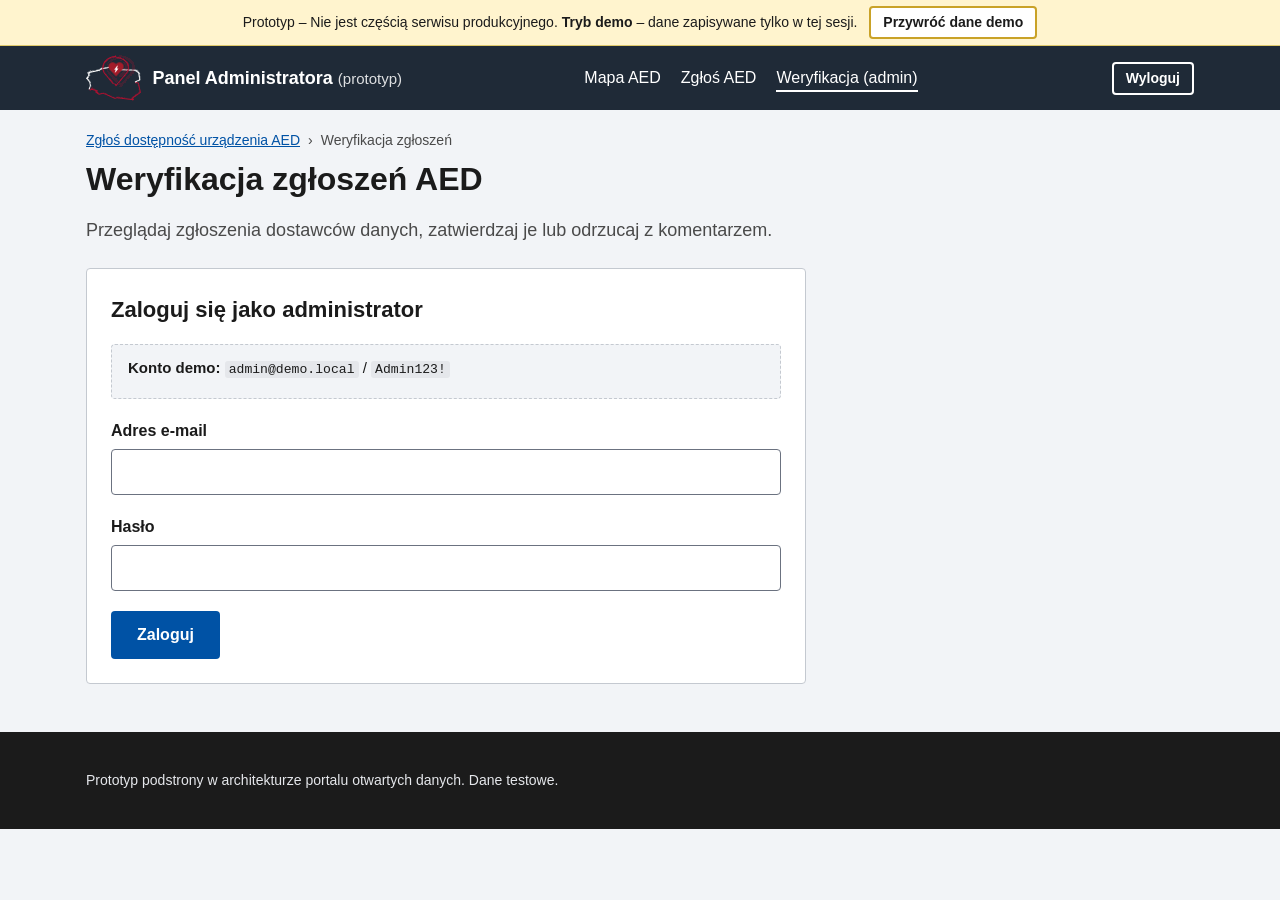
<file: frontend/admin.html>
<!doctype html>
<html lang="pl">
<head>
  <meta charset="utf-8">
  <meta name="viewport" content="width=device-width, initial-scale=1">
  <title>Weryfikacja zgłoszeń AED – prototyp</title>
  <link rel="icon" href="logo.svg" type="image/svg+xml">
  <link rel="stylesheet" href="styles.css">
  <script src="config.js"></script>
  <script src="aed-schema.js" defer></script>
  <script src="aed-validator.js" defer></script>
  <script src="aed-import.js" defer></script>
  <script src="api-mock.js" defer></script>
  <script src="app.js" defer></script>
  <script src="admin.js" defer></script>
</head>
<body>
  <a class="skip-link" href="#main">Przejdź do treści</a>

  <div class="prototype-banner" role="note">
    Prototyp – Nie jest częścią serwisu produkcyjnego.
    <span id="demo-banner" hidden>
      <strong>Tryb demo</strong> – <span id="demo-mode"></span>.
      <button type="button" class="btn btn--small" id="demo-reset" hidden>Przywróć dane demo</button>
    </span>
  </div>

  <header class="site-header site-header--admin">
    <div class="container site-header__inner">
      <a class="site-header__brand" href="mapa.html">
        <img class="site-header__logo" src="logo.svg" alt="" width="56" height="48">
        <span>Panel Administratora <small>(prototyp)</small></span>
      </a>
      <nav aria-label="Menu główne">
        <ul class="site-nav">
          <li><a href="mapa.html">Mapa AED</a></li>
          <li><a href="index.html">Zgłoś AED</a></li>
          <li><a href="admin.html" aria-current="page">Weryfikacja (admin)</a></li>
        </ul>
      </nav>
      <div class="site-header__user" id="user-bar" hidden>
        <span id="user-email"></span>
        <button type="button" class="btn btn--link" id="logout-btn">Wyloguj</button>
      </div>
    </div>
  </header>

  <main id="main" class="container">
    <nav aria-label="Ścieżka nawigacji">
      <ol class="breadcrumbs">
        <li><a href="index.html">Zgłoś dostępność urządzenia AED</a></li>
        <li aria-current="page">Weryfikacja zgłoszeń</li>
      </ol>
    </nav>

    <h1>Weryfikacja zgłoszeń AED</h1>
    <p class="lead">Przeglądaj zgłoszenia dostawców danych, zatwierdzaj je lub odrzucaj z komentarzem.</p>

    <div id="global-status" class="alert" role="status" aria-live="polite" hidden></div>

    <!-- Portal mode: verification lives in the portal's Administration Panel (Django admin). -->
    <section class="card" id="portal-notice" hidden>
      <h2>Weryfikacja w Panelu Administratora</h2>
      <p>
        W portalu zgłoszenia weryfikuje się w Panelu Administratora:
        <a id="portal-admin-link" href="#">Zgłoszenia AED</a>
        (akcje „Mark as verified” / „Mark as rejected”, komentarz w formularzu zgłoszenia).
      </p>
    </section>

    <section class="card" id="login-section" aria-labelledby="login-heading">
      <h2 id="login-heading">Zaloguj się jako administrator</h2>
      <div class="demo-accounts" id="demo-accounts" hidden>
        <p><strong>Konto demo:</strong> <code>admin@demo.local</code> / <code>Admin123!</code></p>
      </div>
      <form id="login-form" novalidate>
        <div class="field">
          <label for="email">Adres e-mail</label>
          <input id="email" name="email" type="email" autocomplete="username" required aria-describedby="email-error">
          <p id="email-error" class="field__error" hidden></p>
        </div>
        <div class="field">
          <label for="password">Hasło</label>
          <input id="password" name="password" type="password" autocomplete="current-password" required
                 aria-describedby="password-error">
          <p id="password-error" class="field__error" hidden></p>
        </div>
        <button type="submit" class="btn btn--primary">Zaloguj</button>
      </form>
    </section>

    <div id="app-section" hidden>
      <section class="card card--wide" aria-labelledby="reports-heading">
        <div class="toolbar">
          <h2 id="reports-heading">Zgłoszenia</h2>
          <div class="field field--inline">
            <label for="status-filter">Status</label>
            <select id="status-filter">
              <option value="submitted">Przesłane do weryfikacji</option>
              <option value="">Wszystkie</option>
              <option value="verified">Zweryfikowane</option>
              <option value="rejected">Odrzucone</option>
            </select>
          </div>
          <div class="field field--inline">
            <label for="source-filter">Źródło</label>
            <select id="source-filter">
              <option value="">Wszystkie</option>
              <option value="form">Formularz</option>
              <option value="import">Import pliku</option>
              <option value="api">Integracja (API)</option>
            </select>
          </div>
          <div class="field field--inline">
            <input type="checkbox" id="duplicate-filter">
            <label for="duplicate-filter">Tylko możliwe duplikaty</label>
          </div>
        </div>
        <p id="reports-empty" class="hint" hidden>Brak zgłoszeń spełniających wybrane kryteria.</p>
        <div class="table-wrap">
          <table class="table" id="reports-table" hidden>
            <caption class="sr-only">Zgłoszenia AED do weryfikacji</caption>
            <thead>
              <tr>
                <th scope="col">Miejsce</th>
                <th scope="col">Instytucja i źródło</th>
                <th scope="col">Dane na dzień</th>
                <th scope="col">Status</th>
                <th scope="col">Weryfikacja</th>
              </tr>
            </thead>
            <tbody id="reports-body"></tbody>
          </table>
        </div>
      </section>

      <section class="card" aria-labelledby="export-heading">
        <h2 id="export-heading">Zbiór danych do publikacji</h2>
        <p>
          Ujednolicony zbiór ze wszystkich źródeł – tylko <strong>zweryfikowane</strong> rekordy, kolumny zgodne
          z wzorcowym zakresem danych. Gotowy do dodania jako zasób w portalu dane.gov.pl.
        </p>
        <ul class="download-list">
          <li><button type="button" class="btn btn--small btn--secondary" data-export="csv">Pobierz CSV</button> – RFC 4180, UTF-8</li>
          <li><button type="button" class="btn btn--small btn--secondary" data-export="json">Pobierz JSON</button></li>
          <li><button type="button" class="btn btn--small btn--secondary" data-export="geojson">Pobierz GeoJSON</button> – do map (WGS84)</li>
        </ul>
        <p class="hint">Publiczne API: <code>GET /aed-devices?format=csv|json|geojson</code> (bez logowania).</p>
      </section>
    </div>
  </main>

  <footer class="site-footer">
    <div class="container">
      <p>Prototyp podstrony w architekturze portalu otwartych danych. Dane testowe.</p>
    </div>
  </footer>
</body>
</html>
</file>
<file: frontend/styles.css>
/* Prototype styling in the spirit of the dane.gov.pl / gov.pl look: dark-blue header, white cards, WCAG 2.2 AA (contrast, 24px targets, visible focus). */
:root {
  --color-primary: #0052a5;
  --color-primary-dark: #003b78;
  --color-text: #1b1b1b;
  --color-muted: #4a4a4a;
  --color-bg: #f2f4f7;
  --color-surface: #ffffff;
  --color-border: #c4c9d0;
  --color-error: #c4002b;
  --color-success: #0b6e2f;
  --color-focus: #ffbf47;
  --radius: 4px;
  --font: "Source Sans Pro", "Segoe UI", Roboto, Arial, sans-serif;
}

* { box-sizing: border-box; }

body {
  margin: 0;
  font-family: var(--font);
  font-size: 1rem;
  line-height: 1.5;
  color: var(--color-text);
  background: var(--color-bg);
}

a { color: var(--color-primary); }
a:hover { color: var(--color-primary-dark); }

:focus-visible {
  outline: 3px solid var(--color-focus);
  outline-offset: 2px;
}

.container {
  max-width: 1140px;
  margin: 0 auto;
  padding: 0 16px;
}

.sr-only {
  position: absolute;
  width: 1px;
  height: 1px;
  overflow: hidden;
  clip: rect(0 0 0 0);
  white-space: nowrap;
}

.skip-link {
  position: absolute;
  left: -9999px;
  top: 0;
  padding: 8px 16px;
  background: var(--color-surface);
  z-index: 10;
}
.skip-link:focus { left: 16px; }

.prototype-banner {
  background: #fff4ce;
  color: var(--color-text);
  text-align: center;
  padding: 6px 16px;
  font-size: 0.875rem;
  border-bottom: 1px solid #e0c96a;
}

/* Header */
.site-header {
  background: var(--color-primary-dark);
  color: #fff;
}
.site-header__inner {
  display: flex;
  flex-wrap: wrap;
  align-items: center;
  justify-content: space-between;
  gap: 8px 24px;
  min-height: 64px;
}
.site-header__brand {
  display: flex;
  align-items: center;
  gap: 10px;
  color: #fff;
  font-weight: 700;
  font-size: 1.125rem;
  text-decoration: none;
}
.site-header__brand:hover { color: #fff; text-decoration: underline; }
.site-header__brand small { font-weight: 400; opacity: 0.85; }
.site-header__logo {
  width: auto;
  height: 48px;
  flex-shrink: 0;
}
.site-nav {
  display: flex;
  flex-wrap: wrap;
  gap: 4px 20px;
  list-style: none;
  margin: 0;
  padding: 0;
}
.site-nav a {
  color: #fff;
  text-decoration: none;
  padding: 4px 0;
  border-bottom: 2px solid transparent;
}
.site-nav a:hover,
.site-nav a[aria-current="page"] { border-bottom-color: #fff; }

/* Breadcrumbs */
.breadcrumbs {
  display: flex;
  flex-wrap: wrap;
  list-style: none;
  padding: 0;
  margin: 20px 0 8px;
  font-size: 0.875rem;
  color: var(--color-muted);
}
.breadcrumbs li + li::before {
  content: "›";
  margin: 0 8px;
}

h1 {
  font-size: 2rem;
  line-height: 1.25;
  margin: 8px 0 12px;
}
h2 { font-size: 1.375rem; margin-top: 0; }
.lead { font-size: 1.125rem; color: var(--color-muted); max-width: 70ch; }
.hint { color: var(--color-muted); font-size: 0.875rem; }

.card {
  background: var(--color-surface);
  border: 1px solid var(--color-border);
  border-radius: var(--radius);
  padding: 24px;
  margin: 24px 0 48px;
  max-width: 720px;
}

/* Form */
.field { margin-bottom: 20px; }
.field label {
  display: block;
  font-weight: 600;
  margin-bottom: 6px;
}
.field input,
.field textarea {
  width: 100%;
  font: inherit;
  padding: 10px 12px;
  border: 1px solid #6b7280;
  border-radius: var(--radius);
  background: #fff;
  color: var(--color-text);
}
.field [aria-invalid="true"] { border: 2px solid var(--color-error); }
.field__error {
  color: var(--color-error);
  font-size: 0.875rem;
  margin: 6px 0 0;
}

.btn {
  font: inherit;
  font-weight: 600;
  padding: 10px 24px;
  border-radius: var(--radius);
  border: 2px solid transparent;
  cursor: pointer;
}
.btn--primary {
  background: var(--color-primary);
  color: #fff;
}
.btn--primary:hover { background: var(--color-primary-dark); }
.btn:disabled { opacity: 0.6; cursor: wait; }

.alert {
  padding: 12px 16px;
  border-radius: var(--radius);
  margin-bottom: 20px;
  border-left: 4px solid;
}
.alert--success { background: #e7f4ec; border-color: var(--color-success); color: var(--color-success); }
.alert--error { background: #fdecef; border-color: var(--color-error); color: var(--color-error); }

/* Logged-in user bar */
.site-header__user {
  display: flex;
  align-items: center;
  gap: 12px;
  font-size: 0.875rem;
}
.btn--link {
  background: transparent;
  color: #fff;
  border-color: #fff;
  padding: 4px 12px;
}
.btn--link:hover { background: rgba(255, 255, 255, 0.15); }

.card--wide { max-width: none; }

/* Reports table */
.table-wrap { overflow-x: auto; }
.table {
  width: 100%;
  border-collapse: collapse;
  font-size: 0.9375rem;
}
.table th,
.table td {
  text-align: left;
  padding: 10px 12px;
  border-bottom: 1px solid var(--color-border);
  vertical-align: top;
}
.table th { background: var(--color-bg); font-weight: 600; }

.badge {
  display: inline-block;
  padding: 2px 10px;
  border-radius: 999px;
  font-size: 0.8125rem;
  font-weight: 600;
  border: 1px solid;
  white-space: nowrap;
}
.badge--draft { color: var(--color-muted); background: #f3f4f6; }
.badge--submitted { color: #7a4d00; background: #fff4ce; }
.badge--verified { color: var(--color-success); background: #e7f4ec; }
.badge--rejected { color: var(--color-error); background: #fdecef; }

/* Demo mode */
.prototype-banner .btn--small { margin-left: 8px; background: #fff; border-color: #c9a227; color: var(--color-text); }
.demo-accounts {
  background: var(--color-bg);
  border: 1px dashed var(--color-border);
  border-radius: var(--radius);
  padding: 12px 16px;
  margin-bottom: 20px;
  font-size: 0.9375rem;
}
.demo-accounts p { margin: 0 0 6px; }
.demo-accounts ul { margin: 0; padding-left: 20px; }
code {
  font-family: Consolas, "Courier New", monospace;
  font-size: 0.875em;
  background: #e5e7eb;
  padding: 1px 4px;
  border-radius: 3px;
}
.alert--info { background: #e8f0fb; border-color: var(--color-primary); color: var(--color-primary-dark); }

/* Admin view */
.site-header--admin { background: #1f2a37; }
.toolbar {
  display: flex;
  flex-wrap: wrap;
  align-items: flex-end;
  justify-content: space-between;
  gap: 12px;
  margin-bottom: 12px;
}
.toolbar h2 { margin: 0; }
.field--inline { display: flex; align-items: center; gap: 8px; margin: 0; }
.field--inline label { margin: 0; }
.field select {
  font: inherit;
  padding: 6px 10px;
  border: 1px solid #6b7280;
  border-radius: var(--radius);
  background: #fff;
}
.input-small {
  width: 100%;
  min-width: 180px;
  font: inherit;
  font-size: 0.875rem;
  padding: 6px 8px;
  border: 1px solid #6b7280;
  border-radius: var(--radius);
}
.input-small[aria-invalid="true"] { border: 2px solid var(--color-error); }
.actions { display: flex; flex-wrap: wrap; gap: 6px; margin-top: 6px; }
.btn--small { padding: 4px 12px; font-size: 0.875rem; }
.btn--danger { background: var(--color-error); color: #fff; }
.btn--danger:hover { background: #99001f; }

/* Report form generated from the schema */
.form-section {
  border: 0;
  border-top: 1px solid var(--color-border);
  margin: 0 0 8px;
  padding: 20px 0 0;
  min-width: 0;
}
.form-section > legend {
  font-size: 1.25rem;
  font-weight: 700;
  padding: 0;
}
.form-section > .hint { margin-top: 0; }
.field select { width: 100%; padding: 10px 12px; }
.field--inline select { width: auto; padding: 6px 10px; }
.field--short input,
.field--short select { max-width: 16rem; }
.field .hint { margin: 0 0 6px; }
.radio-group { border: 0; margin: 0; padding: 0; min-width: 0; }
.radio-group > legend { font-weight: 600; padding: 0; margin-bottom: 6px; }
.radio { display: inline-flex; align-items: center; gap: 8px; margin: 0 24px 4px 0; min-height: 44px; }
.field .radio input[type="radio"] { width: 24px; height: 24px; margin: 0; padding: 0; accent-color: var(--color-primary); }
.radio label { margin: 0; font-weight: 400; cursor: pointer; }
.radio input[aria-invalid="true"] { outline: 2px solid var(--color-error); outline-offset: 2px; }

.error-summary {
  border: 3px solid var(--color-error);
  border-radius: var(--radius);
  padding: 12px 16px;
  margin-bottom: 20px;
  background: #fff;
}
.error-summary h3 { margin: 0 0 8px; color: var(--color-error); font-size: 1.125rem; }
.error-summary ul { margin: 0; padding-left: 20px; }
.error-summary a { color: var(--color-error); font-weight: 600; }

/* Read-only institution profile in the report form */
.institution-info {
  display: grid;
  grid-template-columns: minmax(8rem, max-content) 1fr;
  gap: 4px 16px;
  margin: 0 0 16px;
  padding: 12px 16px;
  background: var(--color-bg);
  border-left: 4px solid var(--color-primary);
  border-radius: var(--radius);
}
.institution-info dt { color: var(--color-muted); }
.institution-info dd { margin: 0; font-weight: 600; overflow-wrap: anywhere; }
.institution-info dd.hint { grid-column: 1 / -1; font-weight: 400; }

/* Report details */
.report-details { margin-top: 6px; font-size: 0.875rem; }
.report-details summary { cursor: pointer; color: var(--color-primary); min-height: 24px; }
.report-details__group { font-weight: 700; margin: 10px 0 2px; }
.report-details dl {
  display: grid;
  grid-template-columns: minmax(8rem, max-content) 1fr;
  gap: 2px 12px;
  margin: 0;
}
.report-details dt { color: var(--color-muted); }
.report-details dd { margin: 0; overflow-wrap: anywhere; }

/* Import and export */
.download-list { padding-left: 20px; margin: 0 0 16px; }
.download-list li { margin-bottom: 6px; }
.btn--secondary { background: #fff; color: var(--color-primary); border-color: var(--color-primary); }
.btn--secondary:hover { background: #e8f0fb; }
.import-report {
  border-left: 4px solid;
  border-radius: var(--radius);
  padding: 12px 16px;
  margin: 20px 0;
  background: #fff;
}
.import-report h3 { margin: 0 0 8px; font-size: 1.125rem; }
.import-report--ok { border-color: var(--color-success); }
.import-report--ok h3 { color: var(--color-success); }
.import-report--error { border-color: var(--color-error); }
.import-report--error h3 { color: var(--color-error); }
.import-report .table { font-size: 0.875rem; }
.duplicate-note {
  margin: 4px 0;
  padding: 2px 8px;
  font-size: 0.875rem;
  color: #7a4d00;
  background: #fff4ce;
  border-left: 3px solid #c9a227;
}
input[type="file"] { font: inherit; max-width: 100%; }
.field--inline input[type="checkbox"] { width: 24px; height: 24px; margin: 0; accent-color: var(--color-primary); }

/* Public map view (mapa.html) */
.emergency-bar {
  background: #c4002b;
  color: #fff;
  padding: 10px 0;
  font-size: 1rem;
}
.emergency-bar a { color: #fff; font-size: 1.25rem; }
.map-toolbar { margin: 16px 0; }
.map-toolbar__row { display: flex; flex-wrap: wrap; align-items: flex-end; gap: 12px 16px; }
.field--search { flex: 1 1 18rem; margin: 0; }
.field--search input { width: 100%; font: inherit; padding: 10px 12px; border: 1px solid #6b7280; border-radius: var(--radius); }
.filters { border: 0; padding: 0; margin: 12px 0 0; display: flex; flex-wrap: wrap; gap: 4px 20px; min-width: 0; }
.filters legend { font-weight: 600; padding: 0; margin-bottom: 4px; }
.filter { display: inline-flex; align-items: center; gap: 8px; min-height: 32px; }
.filter input { width: 24px; height: 24px; margin: 0; accent-color: var(--color-primary); }
.results-count { font-weight: 600; margin: 12px 0 4px; }
.view-toggle { display: flex; gap: 8px; margin-bottom: 12px; }
.view-toggle .btn { background: #fff; color: var(--color-primary); border-color: var(--color-primary); }
.view-toggle .btn[aria-pressed="true"] { background: var(--color-primary); color: #fff; }

.map-layout { display: grid; gap: 16px; margin-bottom: 24px; }
.map-layout[data-view="list"] .map-layout__map,
.map-layout[data-view="map"] .map-layout__list { display: none; }
.map { height: 70vh; min-height: 320px; border: 1px solid var(--color-border); border-radius: var(--radius); }
.map-hint { margin-top: 6px; }
.map-layout--no-map .map-layout__map { display: none !important; }
.map-layout--no-map .map-layout__list { display: block !important; }
@media (min-width: 900px) {
  .view-toggle { display: none; }
  .map-layout { grid-template-columns: minmax(320px, 2fr) 3fr; align-items: start; }
  .map-layout[data-view] .map-layout__map,
  .map-layout[data-view] .map-layout__list { display: block; }
  .map-layout__list { max-height: 75vh; overflow-y: auto; padding-right: 4px; }
  .map-layout__map { position: sticky; top: 8px; }
  .map-layout--no-map { grid-template-columns: 1fr; }
}

.aed-list { list-style: none; margin: 0; padding: 0; }
.aed-item {
  background: var(--color-surface);
  border: 1px solid var(--color-border);
  border-left: 6px solid #6b7280;
  border-radius: var(--radius);
  padding: 12px 16px;
  margin-bottom: 12px;
}
.aed-item--open { border-left-color: var(--color-success); }
.aed-item--closed { border-left-color: #6b7280; }
.aed-item--unknown { border-left-color: #a86c00; }
.aed-item:focus { outline: 3px solid var(--color-focus); }
.aed-item p { margin: 4px 0; }
.aed-item__title { font-size: 1.125rem; margin: 0 0 4px; }
.aed-item__distance { font-weight: 400; color: var(--color-muted); }
.aed-item__where { font-weight: 600; }
.aed-item__facts { list-style: none; padding: 0; margin: 6px 0; display: flex; flex-wrap: wrap; gap: 4px 16px; font-size: 0.9375rem; }
.aed-item__actions { display: flex; flex-wrap: wrap; gap: 8px; }
.aed-item__actions .btn { text-decoration: none; display: inline-flex; align-items: center; min-height: 32px; }
.aed-state { font-weight: 700; }
.aed-state--open { color: var(--color-success); }
.aed-state--closed { color: var(--color-muted); }
.aed-state--unknown { color: #7a4d00; }

.aed-marker {
  display: flex;
  align-items: center;
  justify-content: center;
  border-radius: 50%;
  border: 3px solid #fff;
  box-shadow: 0 1px 4px rgba(0, 0, 0, 0.5);
  color: #fff;
  font: 700 11px/1 var(--font);
}
.aed-marker--open { background: var(--color-success); }
.aed-marker--closed { background: #4a4a4a; }
.aed-marker--unknown { background: #7a4d00; }
.leaflet-container :focus-visible { outline: 3px solid var(--color-focus); }

/* Location picker in the provider form */
.location-picker { margin: 0 0 16px; }
.location-picker .map { height: 320px; min-height: 0; margin-top: 8px; }

/* Report form wizard (steps) */
.steps {
  list-style: none;
  display: flex;
  flex-wrap: wrap;
  gap: 4px 6px;
  margin: 0 0 20px;
  padding: 0;
  counter-reset: none;
  font-size: 0.875rem;
}
.steps__item > span,
.steps__link {
  display: inline-flex;
  align-items: center;
  gap: 4px;
  min-height: 32px;
  padding: 4px 10px;
  border-radius: 16px;
  border: 1px solid var(--color-border);
  background: var(--color-bg);
  color: var(--color-muted);
  font: inherit;
}
.steps__link { cursor: pointer; color: var(--color-primary); border-color: var(--color-primary); background: #fff; text-decoration: underline; }
.steps__link:hover { background: #e8f0fb; }
.steps__item--current > span { background: var(--color-primary); border-color: var(--color-primary); color: #fff; font-weight: 700; }
.form-step__title { font-size: 1.25rem; margin: 0 0 8px; }
.form-step__title:focus { outline: 3px solid var(--color-focus); outline-offset: 2px; }
.form-step .form-section:first-of-type { border-top: 0; padding-top: 4px; }
.form-nav {
  display: flex;
  flex-wrap: wrap;
  gap: 12px;
  justify-content: space-between;
  border-top: 1px solid var(--color-border);
  padding-top: 20px;
  margin-top: 8px;
}
.form-nav .btn--primary { margin-left: auto; }

/* Review step */
.review-section { border-top: 1px solid var(--color-border); padding: 12px 0; }
.review-section__head { display: flex; align-items: center; justify-content: space-between; gap: 12px; }
.review-section h4 { margin: 0; font-size: 1.0625rem; }
.review-section dl {
  display: grid;
  grid-template-columns: minmax(8rem, max-content) 1fr;
  gap: 4px 16px;
  margin: 8px 0 0;
}
.review-section dt { color: var(--color-muted); }
.review-section dd { margin: 0; overflow-wrap: anywhere; }

/* Opening hours picker */
.hours-picker [hidden] { display: none !important; } /* rows and spans below use flex */
.hours-picker__custom {
  margin: 8px 0 12px;
  padding: 12px 16px;
  background: var(--color-bg);
  border-radius: var(--radius);
}
.hours-picker__check { margin: 8px 0; min-height: 44px; }
.hours-row {
  border: 0;
  border-bottom: 1px solid var(--color-border);
  margin: 0;
  padding: 10px 0;
  min-width: 0;
  display: flex;
  flex-wrap: wrap;
  align-items: center;
  gap: 8px 16px;
}
.hours-row:last-child { border-bottom: 0; }
.hours-row__title { float: left; width: 11rem; padding: 0; font-weight: 600; }
.hours-row__times { display: inline-flex; flex-wrap: wrap; align-items: center; gap: 8px 12px; }
.hours-row__break { flex-basis: 100%; padding-left: 0; }
.hours-row__break-label { color: var(--color-muted); font-size: 0.875rem; }
.hours-picker .field--inline label,
.hours-picker__time label { margin: 0; font-weight: 400; }
.hours-picker__time { display: inline-flex; align-items: center; gap: 6px; }
.hours-picker .hours-picker__time input[type="time"],
.hours-picker select { width: auto; padding: 6px 10px; min-height: 40px; font: inherit; }
.hours-picker__season { display: flex; flex-wrap: wrap; gap: 8px 16px; margin: 0 0 12px; }
.hours-picker__preview { margin: 8px 0 0; font-weight: 600; }

@media (max-width: 600px) {
  .steps__item:not(.steps__item--current) .steps__label {
    position: absolute; width: 1px; height: 1px; overflow: hidden; clip: rect(0 0 0 0); white-space: nowrap;
  }
  .steps__item:not(.steps__item--current) > span,
  .steps__link { min-width: 32px; justify-content: center; }
  .hours-row__title { float: none; width: 100%; }
  .hours-row__break-label { flex-basis: 100%; }
  .form-nav .btn { flex: 1 1 auto; }
}

/* Provider page tabs (tabs.js) */
.tabs {
  display: flex;
  flex-wrap: wrap;
  gap: 4px;
  margin: 24px 0 0;
  border-bottom: 2px solid var(--color-primary);
  max-width: 1100px;
}
.tabs__tab {
  font: inherit;
  font-weight: 600;
  padding: 10px 16px;
  min-height: 44px;
  border: 1px solid var(--color-border);
  border-bottom: 0;
  border-radius: var(--radius) var(--radius) 0 0;
  background: var(--color-bg);
  color: var(--color-primary);
  cursor: pointer;
  margin-bottom: -2px;
}
.tabs__tab:hover { background: #e8f0fb; }
.tabs__tab[aria-selected="true"] {
  background: var(--color-surface);
  color: var(--color-text);
  border-color: var(--color-primary);
  border-width: 2px 2px 0;
  border-bottom: 2px solid var(--color-surface);
}
.tabs__tab:focus-visible { outline: 3px solid var(--color-focus); outline-offset: 2px; }
.tabs__count { font-weight: 400; color: var(--color-muted); }
.card--tab { margin-top: 0; border-top-left-radius: 0; }

@media (max-width: 600px) {
  .tabs__tab { flex: 1 1 auto; padding: 8px 10px; }
}

/* Footer */
.site-footer {
  background: var(--color-text);
  color: #e5e7eb;
  padding: 24px 0;
  font-size: 0.875rem;
}

@media (max-width: 600px) {
  h1 { font-size: 1.625rem; }
  .card { padding: 16px; }
}
</file>
